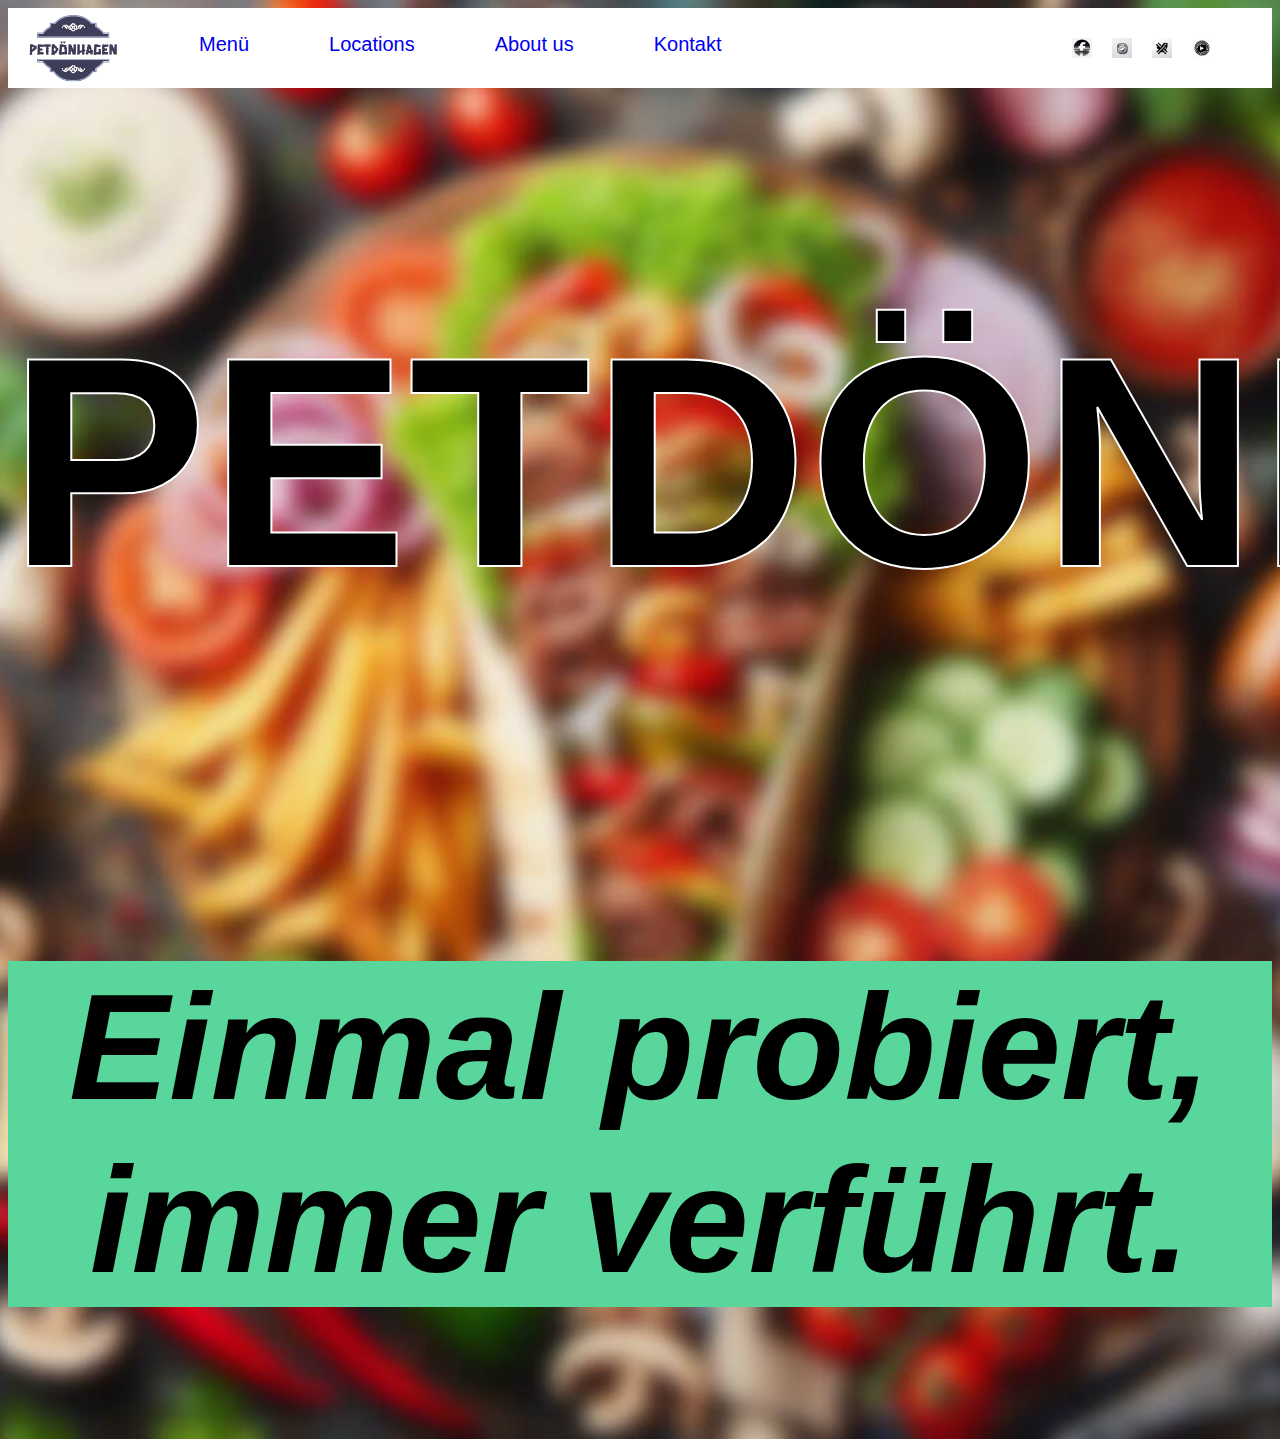
<file: index.html>
<!DOCTYPE html>
<html lang="de">
<head>
    <meta charset="UTF-8">
    <meta name="viewport" content="width=device-width, initial-scale=1.0">
    <title>Petdönhagen</title>
    <link rel="stylesheet" type="text/css" href="style.css">
    <link rel="preconnect" href="https://fonts.gstatic.com">
    <link rel="icon" href="bilder/favicon.png" type="image/png">
    <link rel="shortcut icon" href="bilder/favicon.png" type="image/png">

</head>
<body>

    <header class="header-main">
        <div class="header-main-logo">
                <a href="index.html"><img src="bilder/petdöner.png" alt="petdönerlogo"></a>
                <nav class="header-main-nav">
                    <ul>
                        <li><a href="menu.html">Menü</a></li>
                        <li><a href="location.html">Locations</a></li>
                        <li><a href="about.html">About us</a></li>
                        <li><a href="kontakt.html">Kontakt</a></li>

                    </ul>
                </nav>
        </div>

        <div class="header-main-sm">
            <a href="https://www.facebook.com"><div class="header-main-sm-fb"> </div></a>
            <a href="https://www.youtube.com"><div class="header-main-sm-in"> </div></a>
            <a href="https://www.x.com"><div class="header-main-sm-x">  </div></a>
            <a href="https://www.youtube.com"><div class="header-main-sm-yt"> </div></a>
        </div>


    </header>

    <div class="front-text">
        <h1>PETDÖNHAGEN</h1>
        <h2>Einmal probiert, immer verführt.</h2>
    </div>

</body>
</html>
</file>
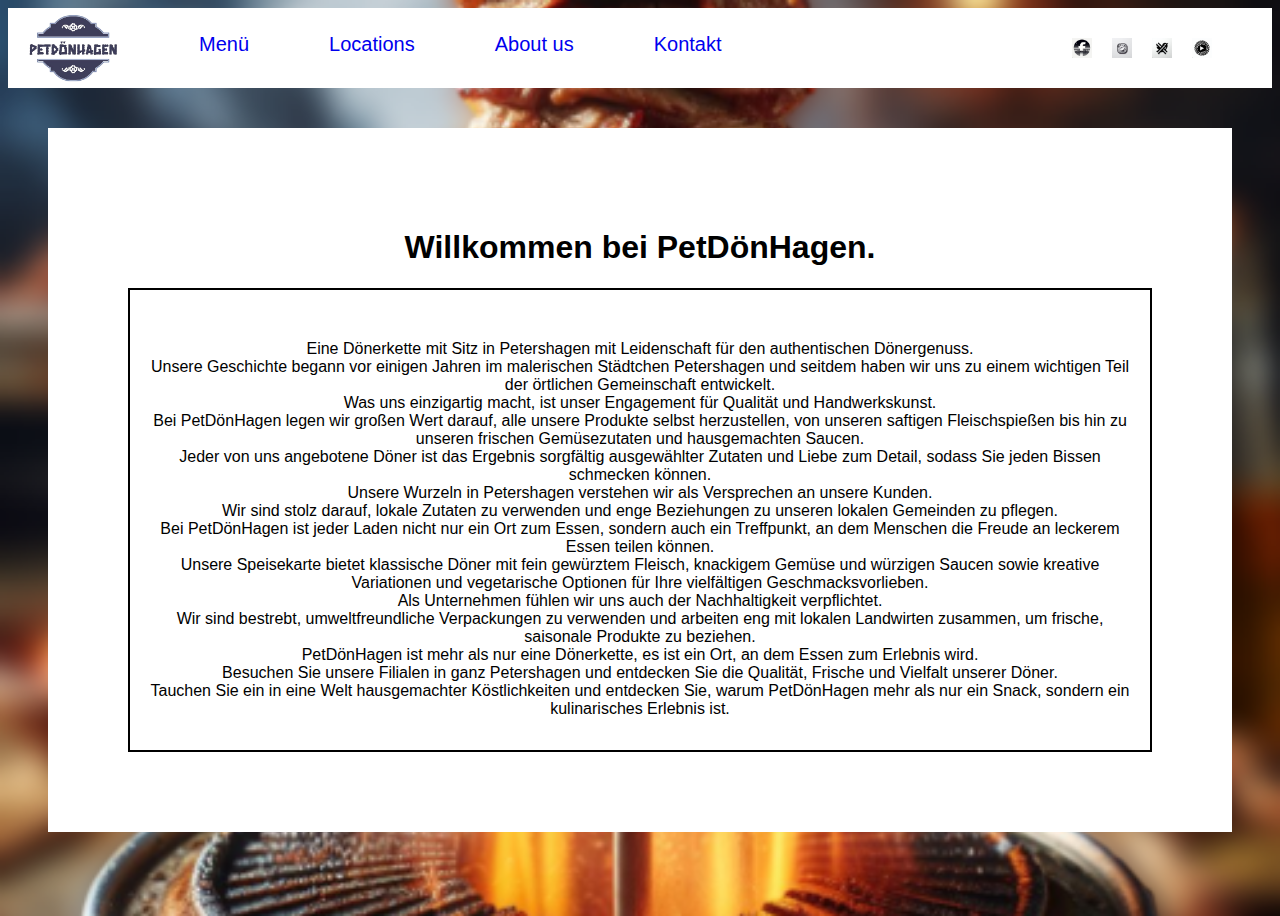
<file: about.html>
<!DOCTYPE html>
<html lang="de">
<head>
    <meta charset="UTF-8">
    <meta name="viewport" content="width=device-width, initial-scale=1.0">
    <title>Petdönhagen</title>
    <link rel="stylesheet" type="text/css" href="about.css">
    <link rel="preconnect" href="https://fonts.gstatic.com">
    <link rel="icon" href="bilder/favicon.png" type="image/png">
    <link rel="shortcut icon" href="bilder/favicon.png" type="image/png">

</head>
<body>

    <header class="header-main">
        <div class="header-main-logo">
                <a href="index.html"><img src="bilder/petdöner.png" alt="petdönerlogo"></a>
                <nav class="header-main-nav">
                    <ul>
                        <li><a href="menu.html">Menü</a></li>
                        <li><a href="location.html">Locations</a></li>
                        <li><a href="about.html">About us</a></li>
                        <li><a href="kontakt.html">Kontakt</a></li>

                    </ul>
                </nav>
        </div>

        <div class="header-main-sm">
            <a href="https://www.facebook.com"><div class="header-main-sm-fb"> </div></a>
            <a href="https://www.youtube.com"><div class="header-main-sm-in"> </div></a>
            <a href="https://www.x.com"><div class="header-main-sm-x">  </div></a>
            <a href="https://www.youtube.com"><div class="header-main-sm-yt"> </div></a>
        </div>
    </header>

    <div class="white-background-block">
        <div class="überschrift">
        <h1>Willkommen bei PetDönHagen.<br></h1>
         </div>
        <div class="text"> 
        <p><br>
            Eine Dönerkette mit Sitz in Petershagen mit Leidenschaft für den authentischen Dönergenuss.<br>
            Unsere Geschichte begann vor einigen Jahren im malerischen Städtchen Petershagen und  seitdem haben wir uns zu einem wichtigen Teil der örtlichen Gemeinschaft entwickelt.<br>
            Was uns einzigartig macht, ist unser Engagement für Qualität und Handwerkskunst.<br>
            Bei PetDönHagen legen wir großen Wert darauf, alle unsere Produkte selbst herzustellen, von unseren saftigen Fleischspießen bis hin zu unseren frischen Gemüsezutaten und  hausgemachten Saucen.<br>
            Jeder von uns angebotene Döner ist das Ergebnis sorgfältig ausgewählter Zutaten und  Liebe zum Detail, sodass Sie jeden Bissen schmecken können.<br>
            Unsere Wurzeln in Petershagen verstehen wir als  Versprechen an unsere Kunden.<br>
            Wir sind stolz darauf, lokale Zutaten zu verwenden und  enge Beziehungen zu unseren lokalen Gemeinden zu pflegen.<br>
            Bei PetDönHagen ist jeder Laden nicht nur ein Ort zum Essen, sondern auch ein Treffpunkt, an dem Menschen die Freude an leckerem Essen teilen können.<br>
            Unsere Speisekarte bietet klassische Döner mit fein gewürztem Fleisch, knackigem Gemüse und würzigen Saucen sowie kreative Variationen und vegetarische Optionen für Ihre vielfältigen Geschmacksvorlieben.<br>
            Als Unternehmen fühlen wir uns auch der Nachhaltigkeit verpflichtet.<br>
            Wir sind bestrebt, umweltfreundliche Verpackungen zu verwenden und arbeiten eng mit lokalen Landwirten zusammen, um frische, saisonale Produkte zu beziehen.<br>
            PetDönHagen ist mehr als nur eine Dönerkette, es ist ein Ort, an dem Essen zum Erlebnis wird.<br>
            Besuchen Sie  unsere Filialen in ganz Petershagen  und entdecken Sie die Qualität, Frische und Vielfalt unserer Döner.<br>
            Tauchen Sie ein in eine Welt hausgemachter Köstlichkeiten und entdecken Sie, warum PetDönHagen mehr  als nur ein Snack, sondern ein kulinarisches Erlebnis ist.<br>
           
           </p>
        </div>
    </div>

</body>
</html>
</file>
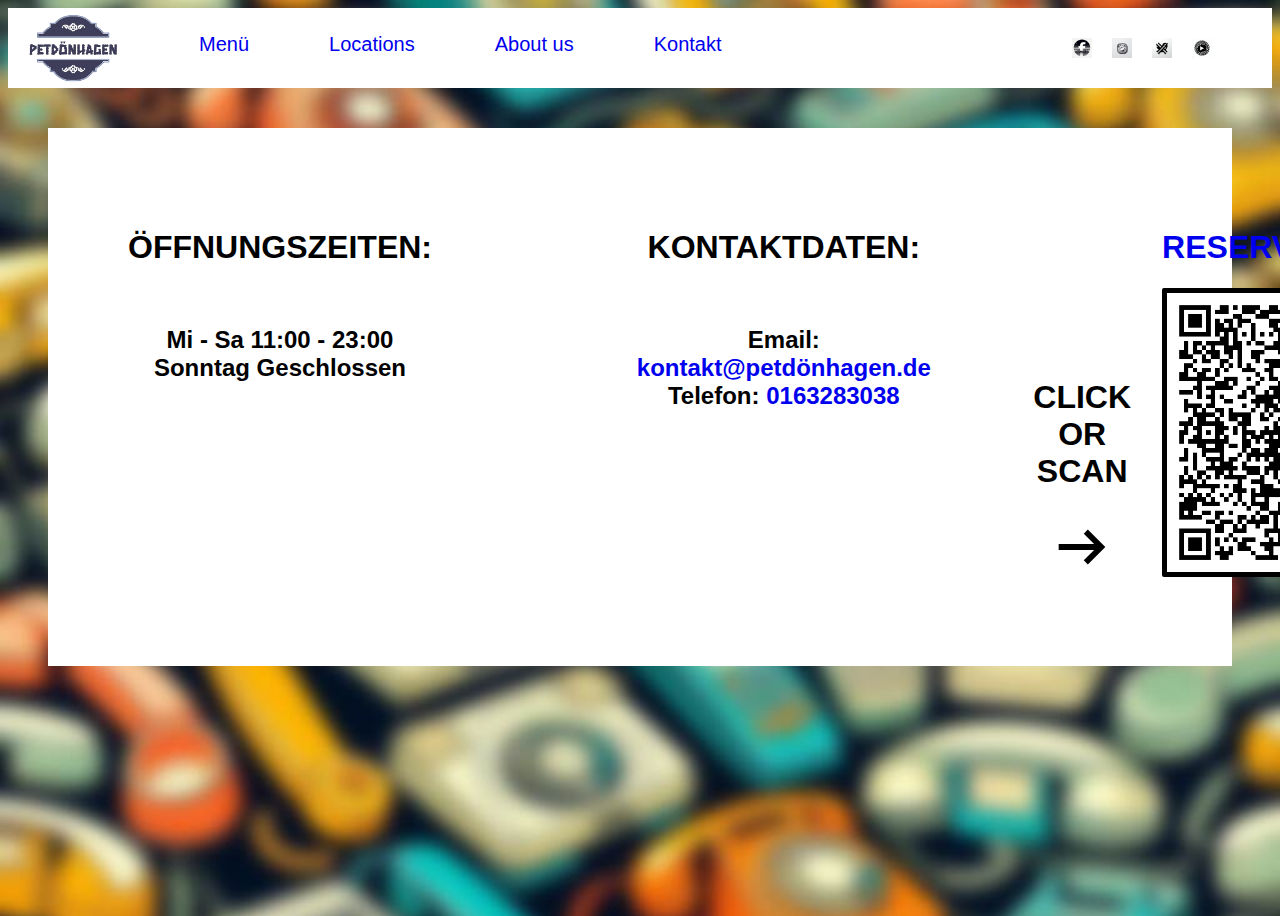
<file: kontakt.html>
<!DOCTYPE html>
<html lang="de">

<head>
    <meta charset="UTF-8">
    <meta name="viewport" content="width=device-width, initial-scale=1.0">
    <title>Petdönhagen</title>
    <link rel="stylesheet" type="text/css" href="kontakt.css">
    <link rel="preconnect" href="https://fonts.gstatic.com">
    <link rel="icon" href="bilder/favicon.png" type="image/png">
    <link rel="shortcut icon" href="bilder/favicon.png" type="image/png">

</head>

<body>

    <header class="header-main">
        <div class="header-main-logo">
            <a href="index.html"><img src="bilder/petdöner.png" alt="petdönerlogo"></a>
            <nav class="header-main-nav">
                <ul>
                    <li><a href="menu.html">Menü</a></li>
                    <li><a href="location.html">Locations</a></li>
                    <li><a href="about.html">About us</a></li>
                    <li><a href="kontakt.html">Kontakt</a></li>

                </ul>
            </nav>
        </div>

        <div class="header-main-sm">
            <a href="https://www.facebook.com">
                <div class="header-main-sm-fb"> </div>
            </a>
            <a href="https://www.youtube.com">
                <div class="header-main-sm-in"> </div>
            </a>
            <a href="https://www.x.com">
                <div class="header-main-sm-x"> </div>
            </a>
            <a href="https://www.youtube.com">
                <div class="header-main-sm-yt"> </div>
            </a>
        </div>
    </header>

    <div class="white-background-block">
        <div class="öffnungszeiten-text">
            <p>
            <h1>ÖFFNUNGSZEITEN:</h1>
            <br>
            <h2>
                Mi - Sa 11:00 - 23:00 <br>
                Sonntag Geschlossen </p>
            </h2>
        </div>

        <div class="kontakt-text">
            <p>
            <h1>KONTAKTDATEN:</h1> <br>
            <h2> Email: <a href="mailto:kontakt@petdönhagen.de">kontakt@petdönhagen.de</a> <br>
                Telefon: <a href="tel:0163283038">0163283038</a>
            </h2>
            </p>
        </div>
        <div class="click-me">
            <h1>
                CLICK OR SCAN
            </h1>
            <img src="./bilder/arrow_right_icon.svg"/>
        </div>

        <a
            href="https://forms.office.com/Pages/ResponsePage.aspx?id=mtImTKZqtEyAN4sno6YYP8crMgBCtrRFqb7kX1As359UMjE3TFhBUDdUMDkzNUJWQ1dSNEIzNVlVNi4u">

            <div class="tisch-reservierung">
                <h1> RESERVIERUNGEN:</h1>
                <img src="bilder/tisch-reservierung-qrcode.png">
            </div>
        </a>
    </div>

</body>

</html>
</file>
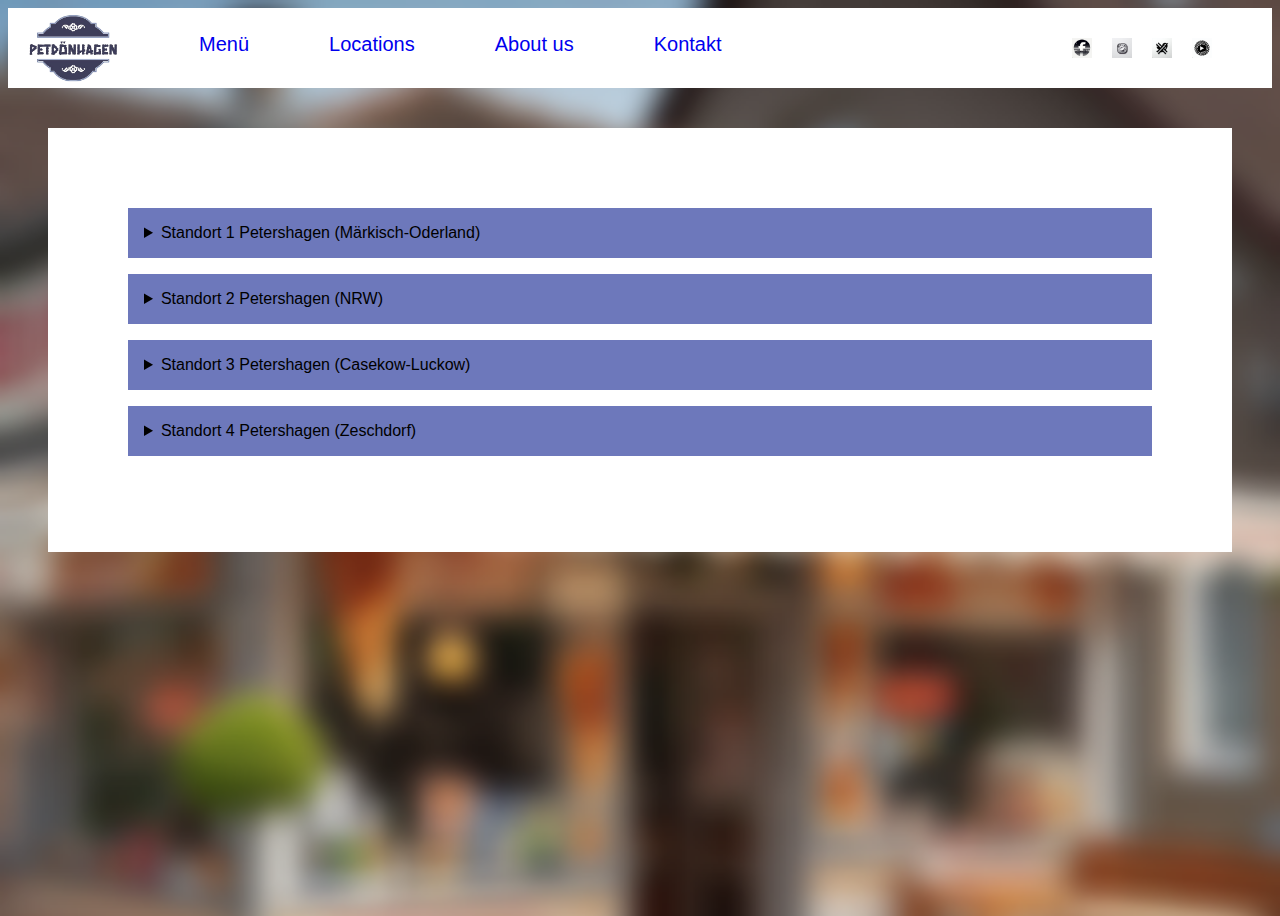
<file: location.html>
<!DOCTYPE html>
<html lang="de">

<head>
    <meta charset="UTF-8">
    <meta name="viewport" content="width=device-width, initial-scale=1.0">
    <title>Petdönhagen</title>
    <link rel="stylesheet" type="text/css" href="location.css">
    <link rel="preconnect" href="https://fonts.gstatic.com">
    <link rel="icon" href="bilder/favicon.png" type="image/png">
    <link rel="shortcut icon" href="bilder/favicon.png" type="image/png">

</head>

<body class="locations-seite">

    <header class="header-main">
        <div class="header-main-logo">
            <a href="index.html"><img src="bilder/petdöner.png" alt="petdönerlogo"></a>
            <nav class="header-main-nav">
                <ul>
                    <li><a href="menu.html">Menü</a></li>
                    <li><a href="location.html">Locations</a></li>
                    <li><a href="about.html">About us</a></li>
                    <li><a href="kontakt.html">Kontakt</a></li>

                </ul>
            </nav>
        </div>

        <div class="header-main-sm">
            <a href="https://www.facebook.com">
                <div class="header-main-sm-fb"> </div>
            </a>
            <a href="https://www.youtube.com">
                <div class="header-main-sm-in"> </div>
            </a>
            <a href="https://www.x.com">
                <div class="header-main-sm-x"> </div>
            </a>
            <a href="https://www.youtube.com">
                <div class="header-main-sm-yt"> </div>
            </a>
        </div>

    </header>

    <div class="white-background-block">
        <details>
            <summary>Standort 1 Petershagen (Märkisch-Oderland)</summary>
            <iframe
                src="https://www.google.com/maps/embed?pb=!1m18!1m12!1m3!1d1213.6703394190358!2d13.785734897199047!3d52.52727004879806!2m3!1f0!2f0!3f0!3m2!1i1024!2i768!4f13.1!3m3!1m2!1s0x47a8330b1bb1cc3f%3A0x9e3633808a292361!2sPetershagen%2FEggersdorf!5e0!3m2!1sde!2sde!4v1702312938306!5m2!1sde!2sde"
                width="600" height="450" style="border:0;" allowfullscreen="" loading="lazy"
                referrerpolicy="no-referrer-when-downgrade"></iframe>
        </details>

        <details>
            <summary>Standort 2 Petershagen (NRW)</summary>
            <iframe
                src="https://www.google.com/maps/embed?pb=!1m18!1m12!1m3!1d77882.8133222565!2d8.874163605482735!3d52.409613710204795!2m3!1f0!2f0!3f0!3m2!1i1024!2i768!4f13.1!3m3!1m2!1s0x47b09deeae133e01%3A0x7a8d293527af4a02!2s32469%20Petershagen!5e0!3m2!1sde!2sde!4v1702313304358!5m2!1sde!2sde"
                width="600" height="450" style="border:0;" allowfullscreen="" loading="lazy"
                referrerpolicy="no-referrer-when-downgrade"></iframe>
        </details>
        <details>
            <summary>Standort 3 Petershagen (Casekow-Luckow)</summary>
            <iframe
                src="https://www.google.com/maps/embed?pb=!1m18!1m12!1m3!1d429014.5410109908!2d14.444015495915536!3d53.55789420995742!2m3!1f0!2f0!3f0!3m2!1i1024!2i768!4f13.1!3m3!1m2!1s0x47aa1d42fc6fd723%3A0x9ab0b5922f758590!2sPetershagen%2C%2016306%20Casekow-Luckow-Petershagen!5e0!3m2!1sde!2sde!4v1702326087814!5m2!1sde!2sde"
                width="600" height="450" style="border:0;" allowfullscreen="" loading="lazy"
                referrerpolicy="no-referrer-when-downgrade"></iframe>
        </details>
        <details>
            <summary>Standort 4 Petershagen (Zeschdorf)</summary>
            <iframe
                src="https://www.google.com/maps/embed?pb=!1m18!1m12!1m3!1d736417.5308065482!2d13.880515455646139!3d52.678964543916535!2m3!1f0!2f0!3f0!3m2!1i1024!2i768!4f13.1!3m3!1m2!1s0x470784d20f675913%3A0xf2343b0067f6d28b!2sZeschdorf-Petershagen!5e0!3m2!1sde!2sde!4v1702326165234!5m2!1sde!2sde"
                width="600" height="450" style="border:0;" allowfullscreen="" loading="lazy"
                referrerpolicy="no-referrer-when-downgrade"></iframe>
        </details>
    </div>

</body>

</html>
</file>
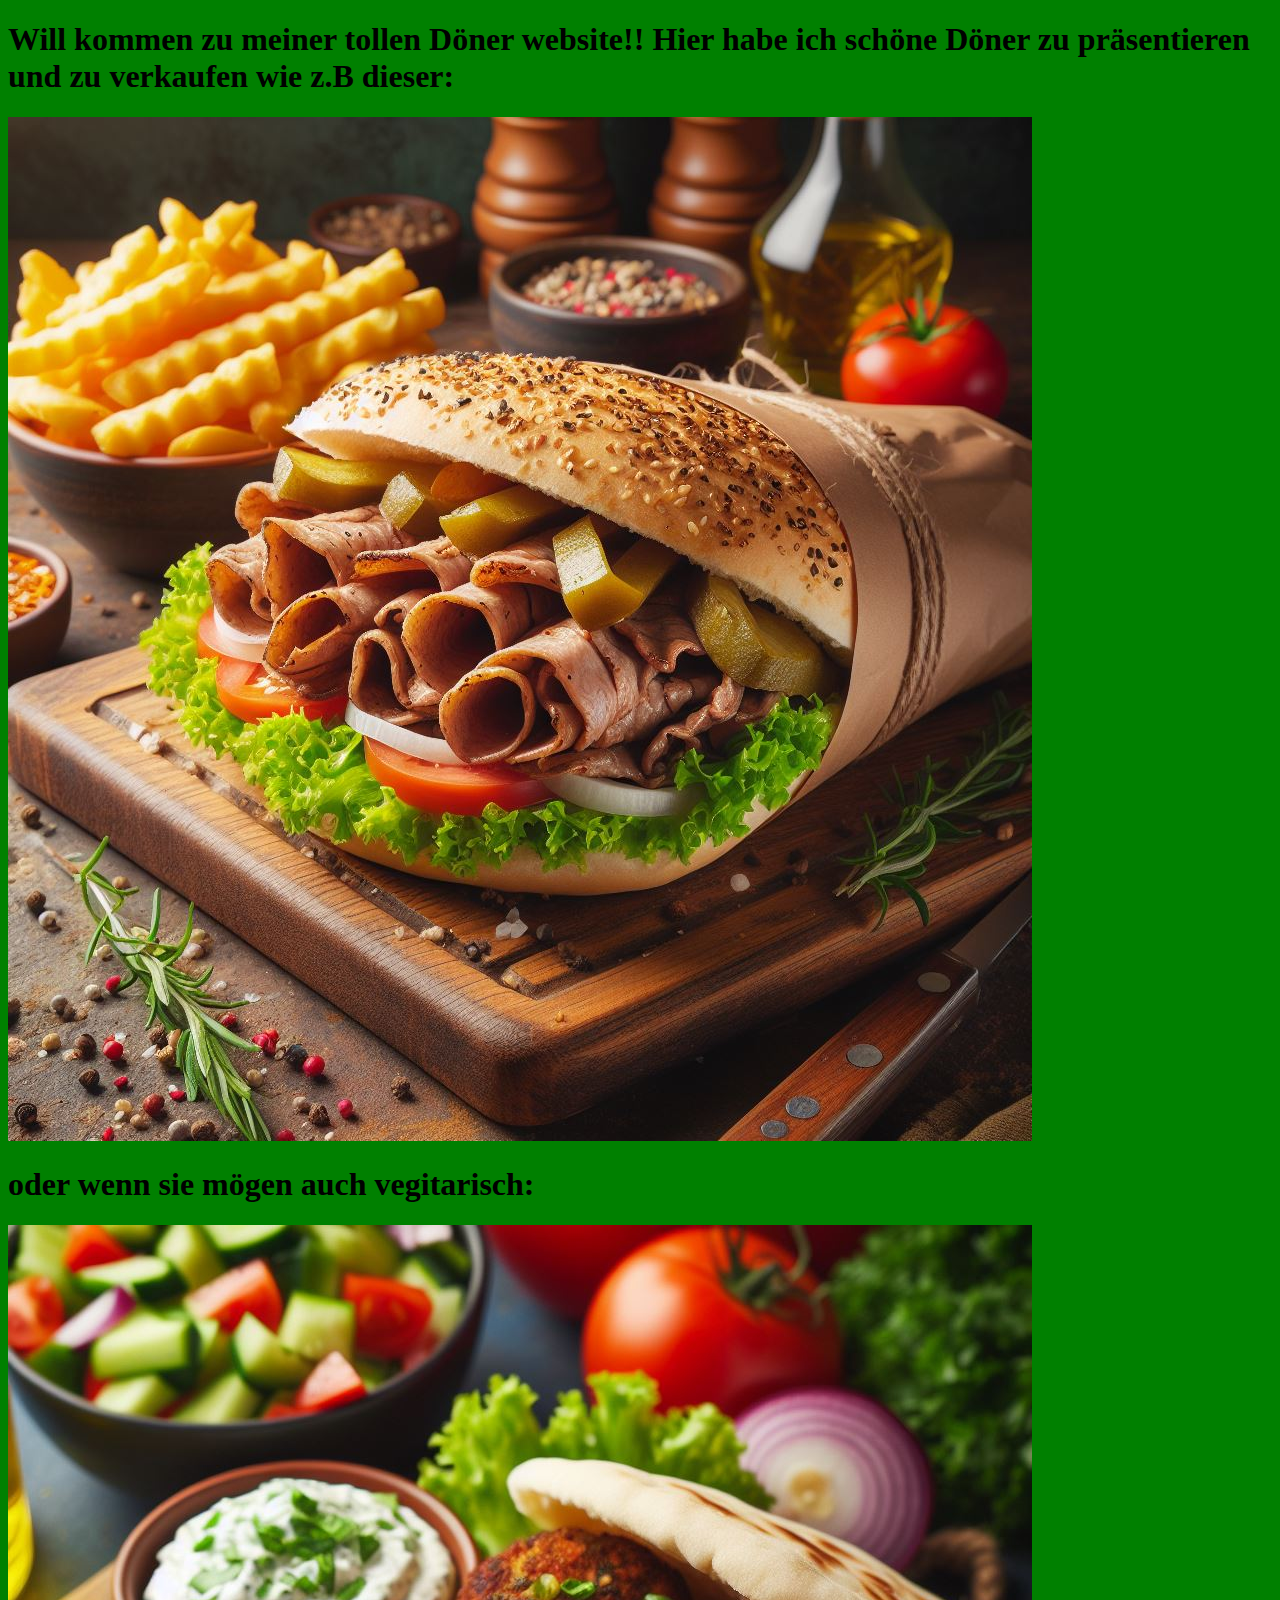
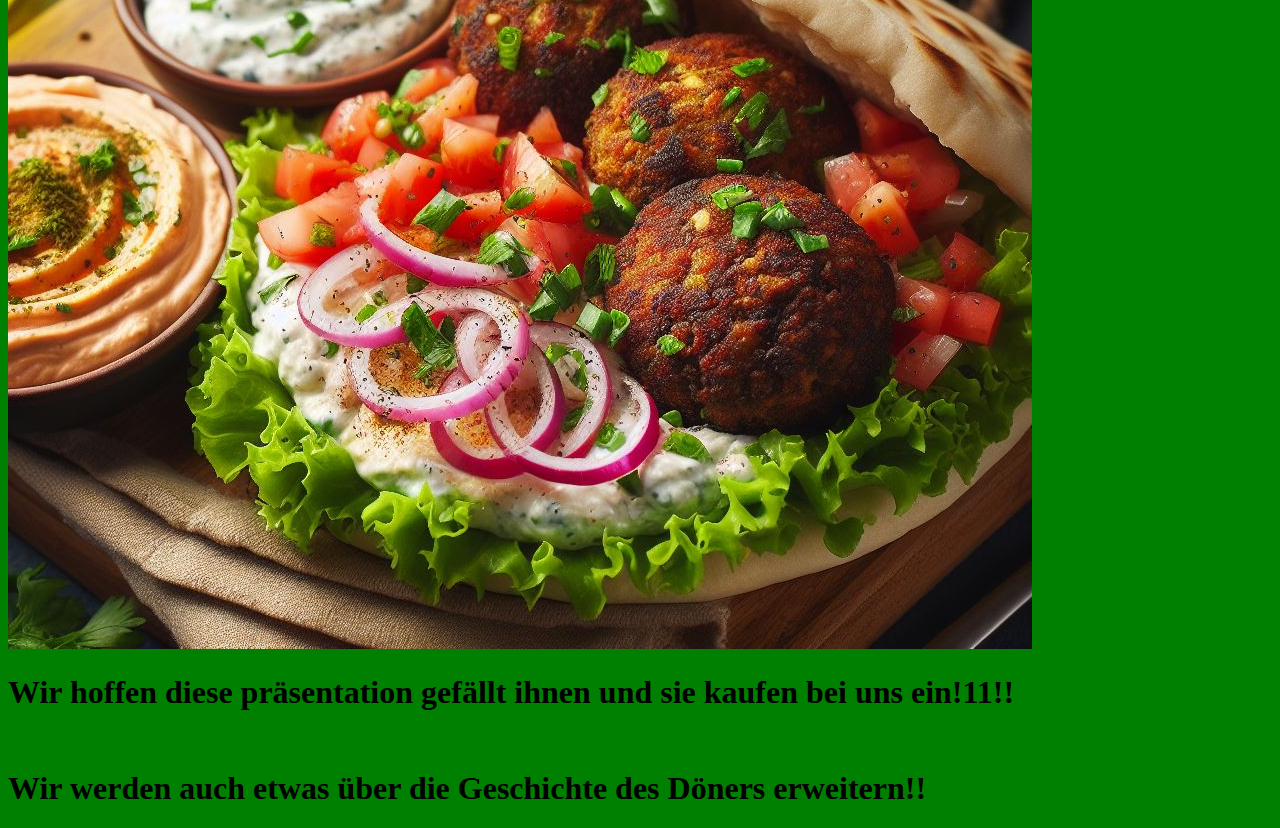
<file: main.html>
<!DOCTYPE html>
<html lang="en">
<head>
    <meta charset="UTF-8">
    <meta name="viewport" content="width=device-width, initial-scale=1.0">
    <title>Document</title>
</head>
<style>
    body{
        background-color:green;
    }
    a{
        cursor:none;
    }
    a:hover{
        cursor: no-drop;
    }
</style>
<body>
    <h1>Will kommen zu meiner tollen Döner website!! 
        Hier habe ich schöne Döner zu präsentieren und zu verkaufen wie z.B dieser:</h1>
    <img src="bilder/döner-kebap.png">
    <h1>oder wenn sie mögen auch vegitarisch:</h1>
    <a href="index.html"><img src="bilder/falaffel-kebap.png"></a>
    <h1> Wir hoffen diese präsentation gefällt ihnen und sie kaufen bei uns ein!11!!</h1>
    <h1><br>Wir werden auch etwas über die Geschichte des Döners erweitern!!</h1>
</body>
</html>
</file>
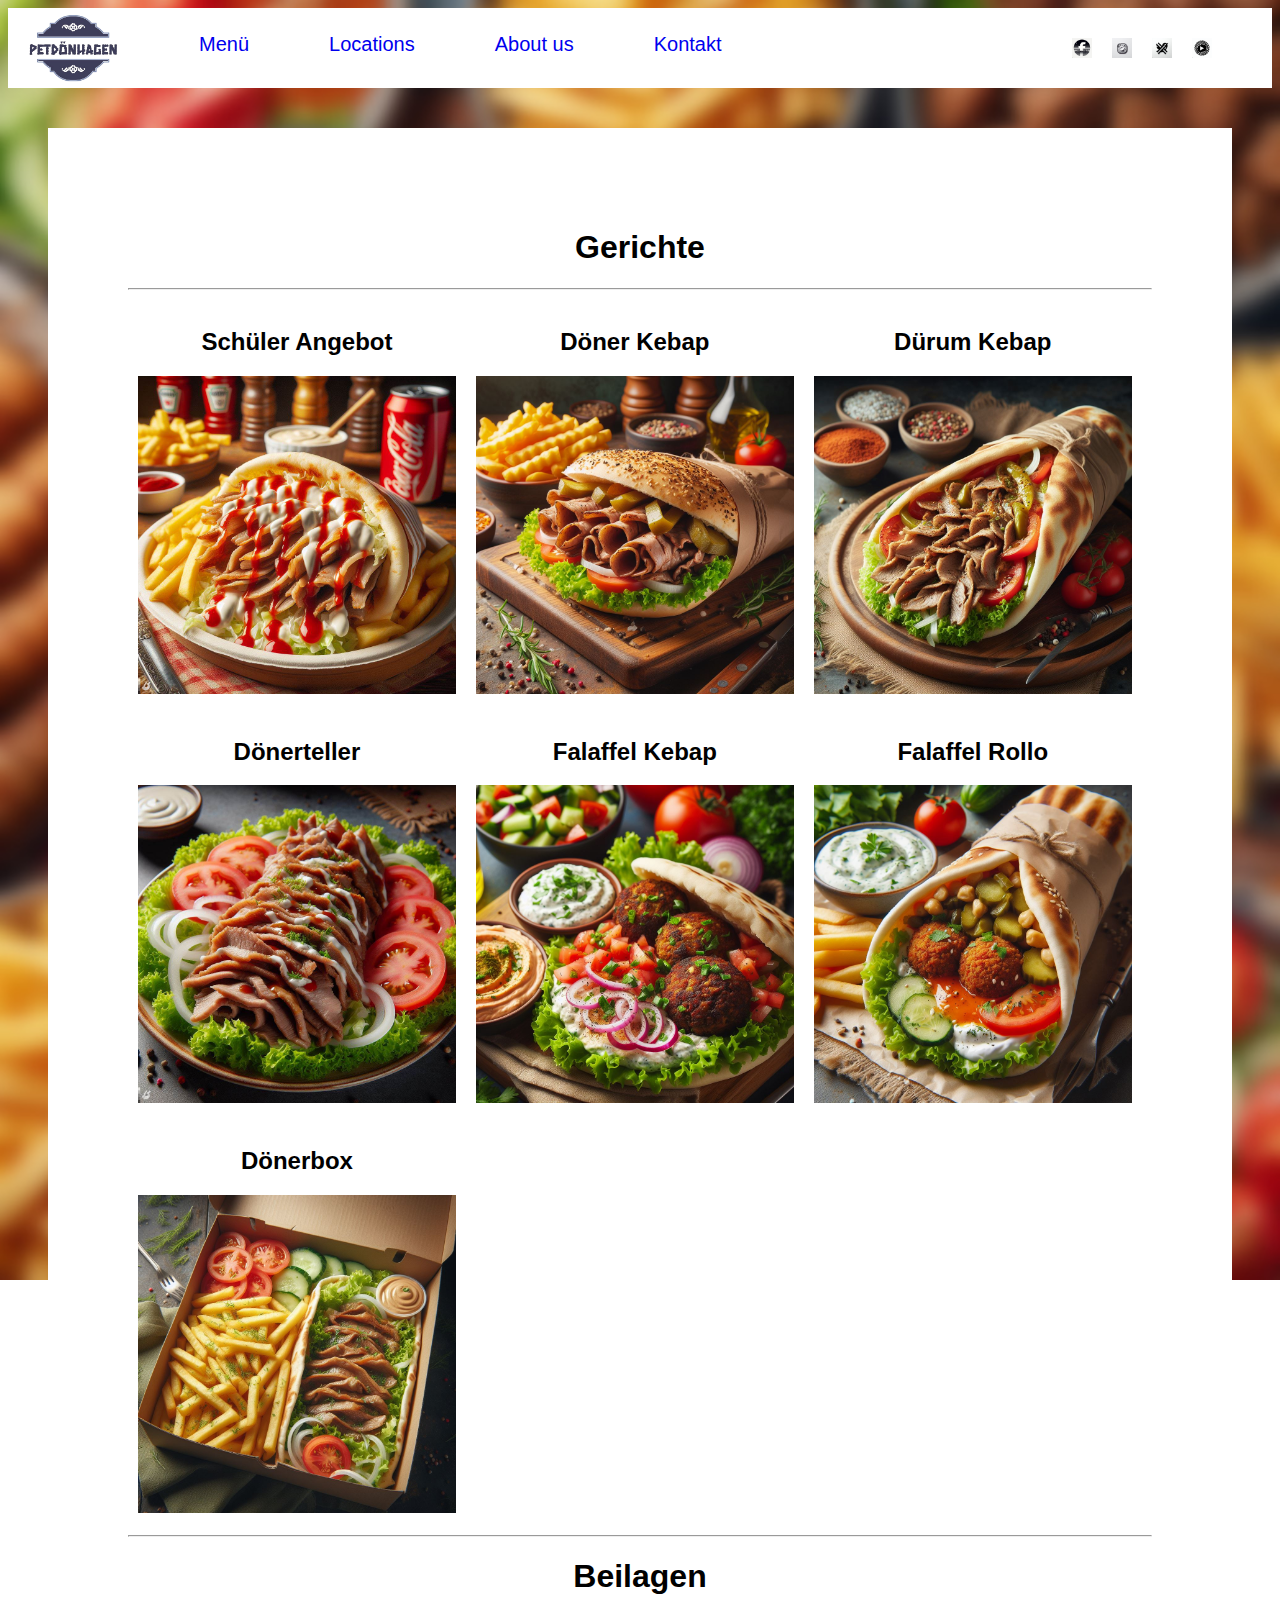
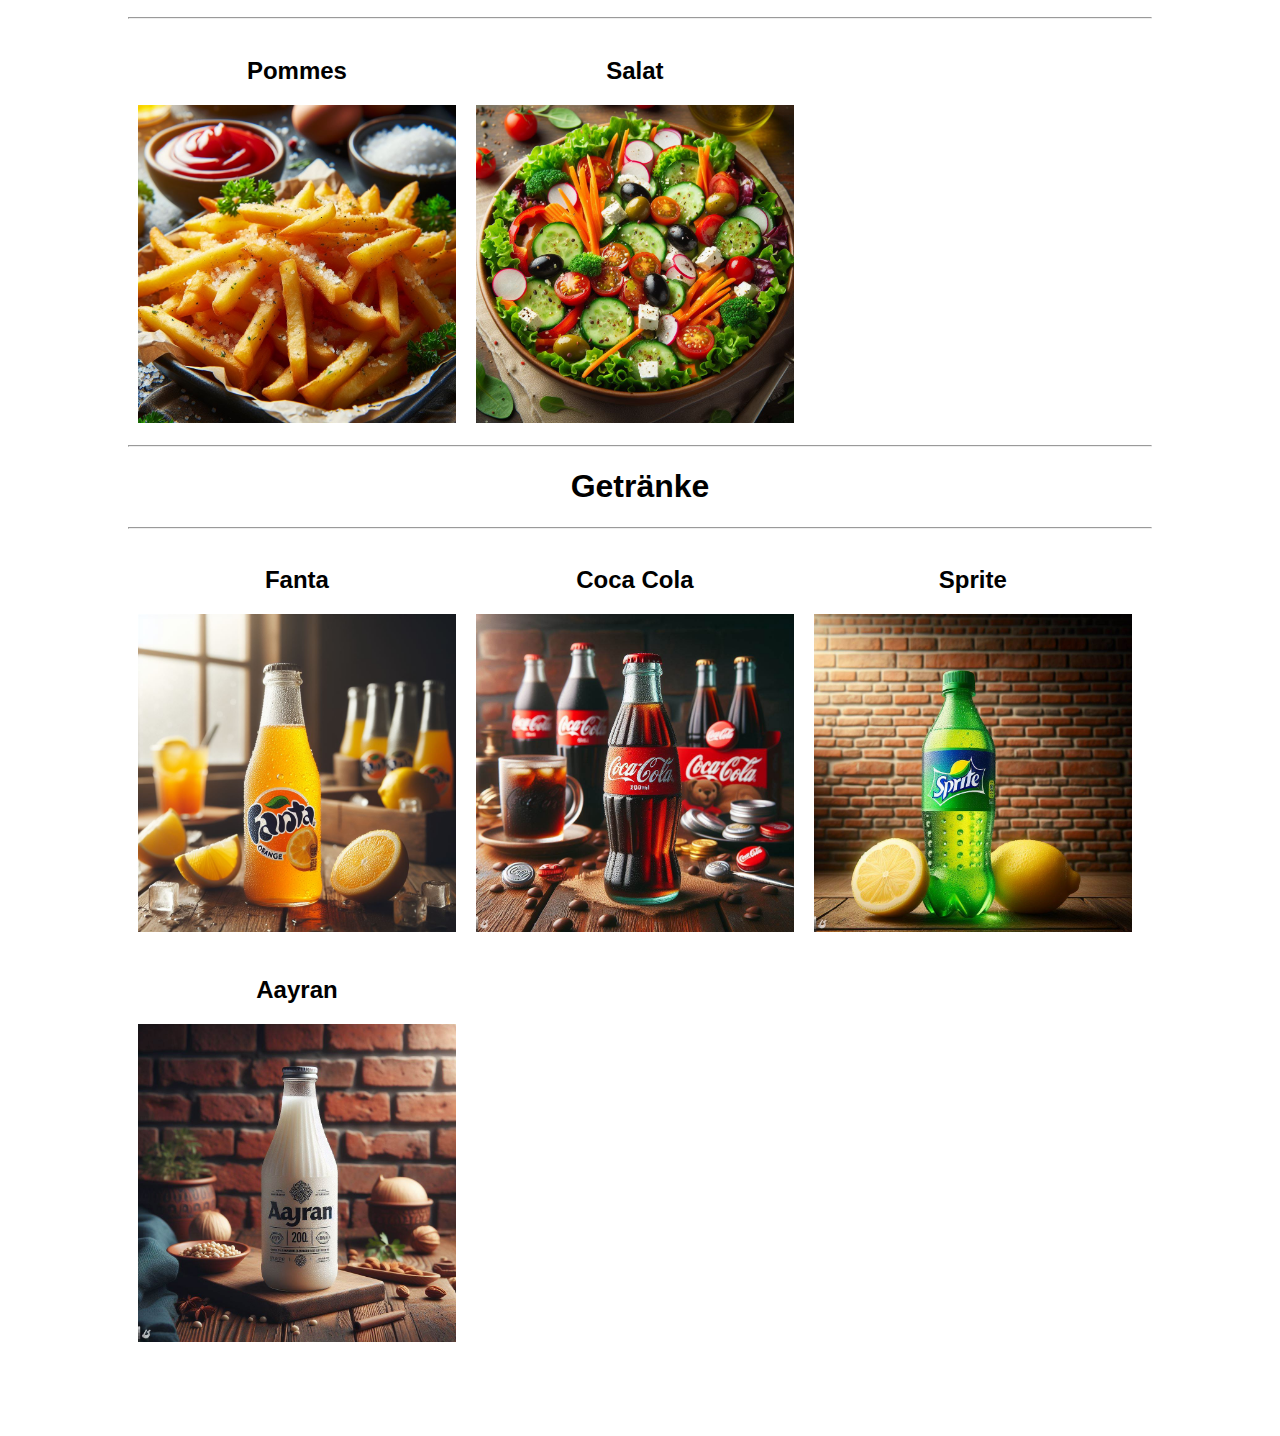
<file: menu.html>
<!DOCTYPE html>
<html lang="de">

<head>
    <meta charset="UTF-8">
    <meta name="viewport" content="width=device-width, initial-scale=1.0">
    <title>Petdönhagen</title>
    <link rel="stylesheet" type="text/css" href="menu.css">
    <link rel="preconnect" href="https://fonts.gstatic.com">
    <link rel="icon" href="bilder/favicon.png" type="image/png">
    <link rel="shortcut icon" href="bilder/favicon.png" type="image/png">

</head>

<body>

    <header class="header-main">
        <div class="header-main-logo">
            <a href="index.html"><img src="bilder/petdöner.png" alt="petdönerlogo"></a>
            <nav class="header-main-nav">
                <ul>
                    <li><a href="menu.html">Menü</a></li>
                    <li><a href="location.html">Locations</a></li>
                    <li><a href="about.html">About us</a></li>
                    <li><a href="kontakt.html">Kontakt</a></li>

                </ul>
            </nav>
        </div>

        <div class="header-main-sm">
            <a href="https://www.facebook.com">
                <div class="header-main-sm-fb"> </div>
            </a>
            <a href="https://www.youtube.com">
                <div class="header-main-sm-in"> </div>
            </a>
            <a href="https://www.x.com">
                <div class="header-main-sm-x"> </div>
            </a>
            <a href="https://www.youtube.com">
                <div class="header-main-sm-yt"> </div>
            </a>
        </div>
    </header>

    <div class="white-background-block">
        <div class="gerichte">
            <h1> Gerichte<br></h1>
            <hr>
            <div class="Gerichte-essen">
                <div class="gericht">
                    <h2>Schüler Angebot</h2>
                    <img src="bilder/schüler-angebot.jpg">
                </div>
                <div class="gericht">
                    <h2>Döner Kebap</h2>
                    <img src="bilder/döner-kebap.png">
                </div>
                <div class="gericht">
                    <h2>Dürum Kebap</h2>
                    <img src="bilder/dürum-kebap.png">
                </div>
                <div class="gericht">
                    <h2>Dönerteller</h2>
                    <img src="bilder/kebap-teller.png">
                </div>
                <div class="gericht">
                    <h2>Falaffel Kebap </h2>
                    <img src="bilder/falaffel-kebap.png">
                </div>
                <div class="gericht">
                    <h2>Falaffel Rollo</h2>
                    <img src="bilder/Rollo-kebap.png">
                </div>
                <div class="gericht">
                    <h2>Dönerbox</h2>
                    <img src="bilder/döner-box.png">
                </div>
            </div>
            <hr>
            <h1>Beilagen<br></h1>
            <hr>
            <div class="beilagen">
                <div class="beilage">
                    <h2>Pommes</h2>
                    <img src="bilder/pommes.png">
                </div>
                <div class="beilage">
                    <h2>Salat</h2>
                    <img src="bilder/salat.jpeg">
                </div>
            </div>
            <hr>
            <h1>Getränke</h1>
            <hr>
            <div class="beilagen">
                <div class="beilage">
                    <h2>Fanta</h2>
                    <img src="bilder/fanta.png">
                </div>
                <div class="beilage">
                    <h2>Coca Cola</h2>
                    <img src="bilder/cola.png">
                </div>
                <div class="beilage">
                    <h2>Sprite</h2>
                    <img src="bilder/sprite.png">
                </div>
                <div class="beilage">
                    <h2>Aayran</h2>
                    <img src="bilder/aayran.png">
                </div>
            </div>
        </div>
    </div>
    </div>
    </div>
</body>

</html>
</file>
<file: style.css>
body {
    background-image: url(background.jpg);
    background-repeat: no-repeat;
    background-size:cover;
    background-position: center top;
    font-family: sans-serif;
}

.background-image{
    position: relative;
    height: 100%;
    background-image:url(background.jpeg);

}



.header-main{
    width: 100%;
    height: 80px;
    background-color: #fff;
    display: flex;
    justify-content: space-between;
}
.header-main-logo{
    width: fit-content;
    height: 100%;
    background-color: yellow;
    display:flex;
}

.header-main-logo img{
    height:80px;

}

.header-main-nav{
    width:fit-content;
    height: 100%;
    background-color:#fff;
}

.header-main-nav ul{
    list-style: none; 
    margin-left: 20px;
}

.header-main-nav ul li{
    display: inline;
    float: left;
    margin-right: 80px;
    font-size:20px;
}

.header-main-nav ul li a{
    line-height: 40px;
}


.header-main-sm{
    width: fit-content;
    height: 100%;
    background-color:#fff;
    display: flex;
    padding-right: 60px;
    align-items: center;
    column-gap: 20px;
}

.header-main-sm-fb{
    width: 20px;
    height:20px;
    background-image: url(facebook1.jpeg);
    background-repeat: no-repeat;
    background-size: cover;
    

}

.header-main-sm-in{
    width: 20px;
    height:20px;
    background-image: url(instagram1.jpeg);
    background-repeat: no-repeat;
    background-size: cover;
}

.header-main-sm-x{
    width: 20px;
    height:20px;
    background-image: url(twitter1.jpeg);
    background-repeat: no-repeat;
    background-size: cover;
}

.header-main-sm-yt{
    width: 20px;
    height:20px;
    background-image: url(youtube1.jpeg);
    background-repeat: no-repeat;
    background-size: cover;
}

a{
 cursor: pointer;   
 text-decoration: none;
}

a:hover{
    text-decoration: bold;
}

.background-image{
    background-size:cover;
    background-repeat:no-repeat;
    background-position: center;
}

.front-text{
    text-align: center;
}

.front-text h1{
    font-size:300px;
    -webkit-text-stroke: 2px#fff;

}

.front-text h2{
    font-size:150px;
    font-style:italic;
    background-color: #58d69b;
    display: inline-block;
}
</file>
<file: about.css>
body {
    background-image: url(bilder/about.png);
    background-repeat: no-repeat;
    background-size:cover;
    background-position: center;
    font-family: sans-serif;
    height:100vh;
}

.header-main{
    width: 100%;
    height: 80px;
    background-color: #fff;
    display: flex;
    justify-content: space-between;
}
.header-main-logo{
    width: fit-content;
    height: 100%;
    background-color: yellow;
    display:flex;
}

.header-main-logo img{
    height:80px;

}

.header-main-nav{
    width:fit-content;
    height: 100%;
    background-color:#fff;
}

.header-main-nav ul{
    list-style: none; 
    margin-left: 20px;
}

.header-main-nav ul li{
    display: inline;
    float: left;
    margin-right: 80px;
    font-size:20px;
}

.header-main-nav ul li a{
    line-height: 40px;
}


.header-main-sm{
    width: fit-content;
    height: 100%;
    background-color:#fff;
    display: flex;
    padding-right: 60px;
    align-items: center;
    column-gap: 20px;
}

.header-main-sm-fb{
    width: 20px;
    height:20px;
    background-image: url(bilder/facebook1.jpeg);
    background-repeat: no-repeat;
    background-size: cover;
    

}

.header-main-sm-in{
    width: 20px;
    height:20px;
    background-image: url(bilder/instagram1.jpeg);
    background-repeat: no-repeat;
    background-size: cover;
}

.header-main-sm-x{
    width: 20px;
    height:20px;
    background-image: url(bilder/twitter1.jpeg);
    background-repeat: no-repeat;
    background-size: cover;
}

.header-main-sm-yt{
    width: 20px;
    height:20px;
    background-image: url(bilder/youtube1.jpeg);
    background-repeat: no-repeat;
    background-size: cover;
}

a{
 cursor: pointer;   
 text-decoration: none;
}

a:hover{
    text-decoration: bold;
}

.background-image{
    background-size:cover;
    background-repeat:no-repeat;
    background-position: center;
}

.white-background-block{
    margin-top: 40px;
    margin-right: 40px;
    margin-left: 40px;
    padding: 80px;
    background-color: white;
}
.überschrift{
    text-align: center;
}
.text{
    padding:1em;
    text-align:center;
    border: 2px solid #000;
}
</file>
<file: kontakt.css>
body {
    background-image: url(bilder/kontakt-background.jpg);
    background-repeat: no-repeat;
    background-size:cover;
    background-position: center top;
    font-family: sans-serif;
    height:100vh;
}

.header-main{
    width: 100%;
    height: 80px;
    background-color: #fff;
    display: flex;
    justify-content: space-between;
}
.header-main-logo{
    width: fit-content;
    height: 100%;
    background-color: yellow;
    display:flex;
}

.header-main-logo img{
    height:80px;

}

.header-main-nav{
    width:fit-content;
    height: 100%;
    background-color:#fff;
}

.header-main-nav ul{
    list-style: none; 
    margin-left: 20px;
}

.header-main-nav ul li{
    display: inline;
    float: left;
    margin-right: 80px;
    font-size:20px;
}

.header-main-nav ul li a{
    line-height: 40px;
}


.header-main-sm{
    width: fit-content;
    height: 100%;
    background-color:#fff;
    display: flex;
    padding-right: 60px;
    align-items: center;
    column-gap: 20px;
}

.header-main-sm-fb{
    width: 20px;
    height:20px;
    background-image: url(bilder/facebook1.jpeg);
    background-repeat: no-repeat;
    background-size: cover;
    

}

.header-main-sm-in{
    width: 20px;
    height:20px;
    background-image: url(bilder/instagram1.jpeg);
    background-repeat: no-repeat;
    background-size: cover;
}

.header-main-sm-x{
    width: 20px;
    height:20px;
    background-image: url(bilder/twitter1.jpeg);
    background-repeat: no-repeat;
    background-size: cover;
}

.header-main-sm-yt{
    width: 20px;
    height:20px;
    background-image: url(bilder/youtube1.jpeg);
    background-repeat: no-repeat;
    background-size: cover;
}

a{
 cursor: pointer;   
 text-decoration: none;
}

a:hover{
    text-decoration: bold;
}

.background-image{
    background-size:cover;
    background-repeat:no-repeat;
    background-position: center;
}

.white-background-block{
    margin-top: 40px;
    margin-right: 40px;
    margin-left: 40px;
    padding: 80px;
    background-color: white;
    text-align: center;
    display: flex;
}

.öffnungszeiten-text{

}

.kontakt-text{
    padding-left: 20%;
}

.click-me {
    padding-left:10%;
    margin-top: 150px;
}

.click-me img {
    width: 70px;
}

.tisch-reservierung{
    padding-left: 10%;
}


.tisch-reservierung img{
    width: 100% ;
    height:auto;
    background-repeat: no-repeat;
    border-radius: 2px;
    border: 5px solid black;

}

.tisch-reservierung h1{
    text-decoration-color: black;
}
</file>
<file: location.css>
body {
    background-image: url(bilder/standort.png);
    background-repeat: no-repeat;
    background-size:cover;
    background-position: center top;
    font-family: sans-serif;
    height:100vh;
}

.header-main{
    width: 100%;
    height: 80px;
    background-color: #fff;
    display: flex;
    justify-content: space-between;
}
.header-main-logo{
    width: fit-content;
    height: 100%;
    background-color: yellow;
    display:flex;
}

.header-main-logo img{
    height:80px;

}

.header-main-nav{
    width:fit-content;
    height: 100%;
    background-color:#fff;
}

.header-main-nav ul{
    list-style: none; 
    margin-left: 20px;
}

.header-main-nav ul li{
    display: inline;
    float: left;
    margin-right: 80px;
    font-size:20px;
}

.header-main-nav ul li a{
    line-height: 40px;
}


.header-main-sm{
    width: fit-content;
    height: 100%;
    background-color:#fff;
    display: flex;
    padding-right: 60px;
    align-items: center;
    column-gap: 20px;
}

.header-main-sm-fb{
    width: 20px;
    height:20px;
    background-image: url(bilder/facebook1.jpeg);
    background-repeat: no-repeat;
    background-size: cover;
    

}

.header-main-sm-in{
    width: 20px;
    height:20px;
    background-image: url(bilder/instagram1.jpeg);
    background-repeat: no-repeat;
    background-size: cover;
}

.header-main-sm-x{
    width: 20px;
    height:20px;
    background-image: url(bilder/twitter1.jpeg);
    background-repeat: no-repeat;
    background-size: cover;
}

.header-main-sm-yt{
    width: 20px;
    height:20px;
    background-image: url(bilder/youtube1.jpeg);
    background-repeat: no-repeat;
    background-size: cover;
}

a{
 cursor: pointer;   
 text-decoration: none;
}

a:hover{
    text-decoration: bold;
}

.background-image{
    background-size:cover;
    background-repeat:no-repeat;
    background-position: center;
}

.white-backround-block {
    padding-top: 32px;
    width: 800px;
    margin: auto;
}

.front-text{
    text-align: center;
}

.front-text h1{
    font-size:300px;
    -webkit-text-stroke: 2px#fff;
}

.front-text h2{
    font-size:150px;
    font-style:italic;
    background-color: #58d69b;
    display: inline-block;
}

.white-background-block{
    margin-top: 40px;
    margin-right: 40px;
    margin-left: 40px;
    padding: 80px;
    background-color: white;
}


summary{
    text-decoration: bold;
    cursor: pointer;
    padding: 1em;
    margin-bottom: 1em;
    background: rgb(109, 120, 187);
}
</file>
<file: menu.css>
body {
    background-image: url(bilder/menu-background.jpg);
    background-repeat: no-repeat;
    background-size: cover;
    background-position: center top;
    font-family: sans-serif;
    height: 100vh;
}

.header-main {
    width: 100%;
    height: 80px;
    background-color: #fff;
    display: flex;
    justify-content: space-between;
}

.header-main-logo {
    width: fit-content;
    height: 100%;
    background-color: yellow;
    display: flex;
}

.header-main-logo img {
    height: 80px;

}

.header-main-nav {
    width: fit-content;
    height: 100%;
    background-color: #fff;
}

.header-main-nav ul {
    list-style: none;
    margin-left: 20px;
}

.header-main-nav ul li {
    display: inline;
    float: left;
    margin-right: 80px;
    font-size: 20px;
}

.header-main-nav ul li a {
    line-height: 40px;
}


.header-main-sm {
    width: fit-content;
    height: 100%;
    background-color: #fff;
    display: flex;
    padding-right: 60px;
    align-items: center;
    column-gap: 20px;
}

.header-main-sm-fb {
    width: 20px;
    height: 20px;
    background-image: url(bilder/facebook1.jpeg);
    background-repeat: no-repeat;
    background-size: cover;


}

.header-main-sm-in {
    width: 20px;
    height: 20px;
    background-image: url(bilder/instagram1.jpeg);
    background-repeat: no-repeat;
    background-size: cover;
}

.header-main-sm-x {
    width: 20px;
    height: 20px;
    background-image: url(bilder/twitter1.jpeg);
    background-repeat: no-repeat;
    background-size: cover;
}

.header-main-sm-yt {
    width: 20px;
    height: 20px;
    background-image: url(bilder/youtube1.jpeg);
    background-repeat: no-repeat;
    background-size: cover;
}

a {
    cursor: pointer;
    text-decoration: none;
}

a:hover {
    text-decoration: bold;
}

.background-image {
    background-size: cover;
    background-repeat: no-repeat;
    background-position: center;
}

.white-background-block {
    margin-top: 40px;
    margin-right: 40px;
    margin-left: 40px;
    padding: 80px;
    background-color: white;
    text-align: center;
    display: flex;
    order: 3;
}

.Gerichte-essen {
    display: flex;
    flex-wrap: wrap;


}

.gericht {
    flex-basis: 33%;
    padding: 10px;
    box-sizing: border-box;

}

.gericht img {
    width: 100%;
}

.beilagen{
    display:flex;
    flex-wrap: wrap;
}

.beilage{
    flex-basis: 33%;
    padding: 10px;
    box-sizing: border-box;  
}

.beilage img{
    width:100%;
}
</file>
